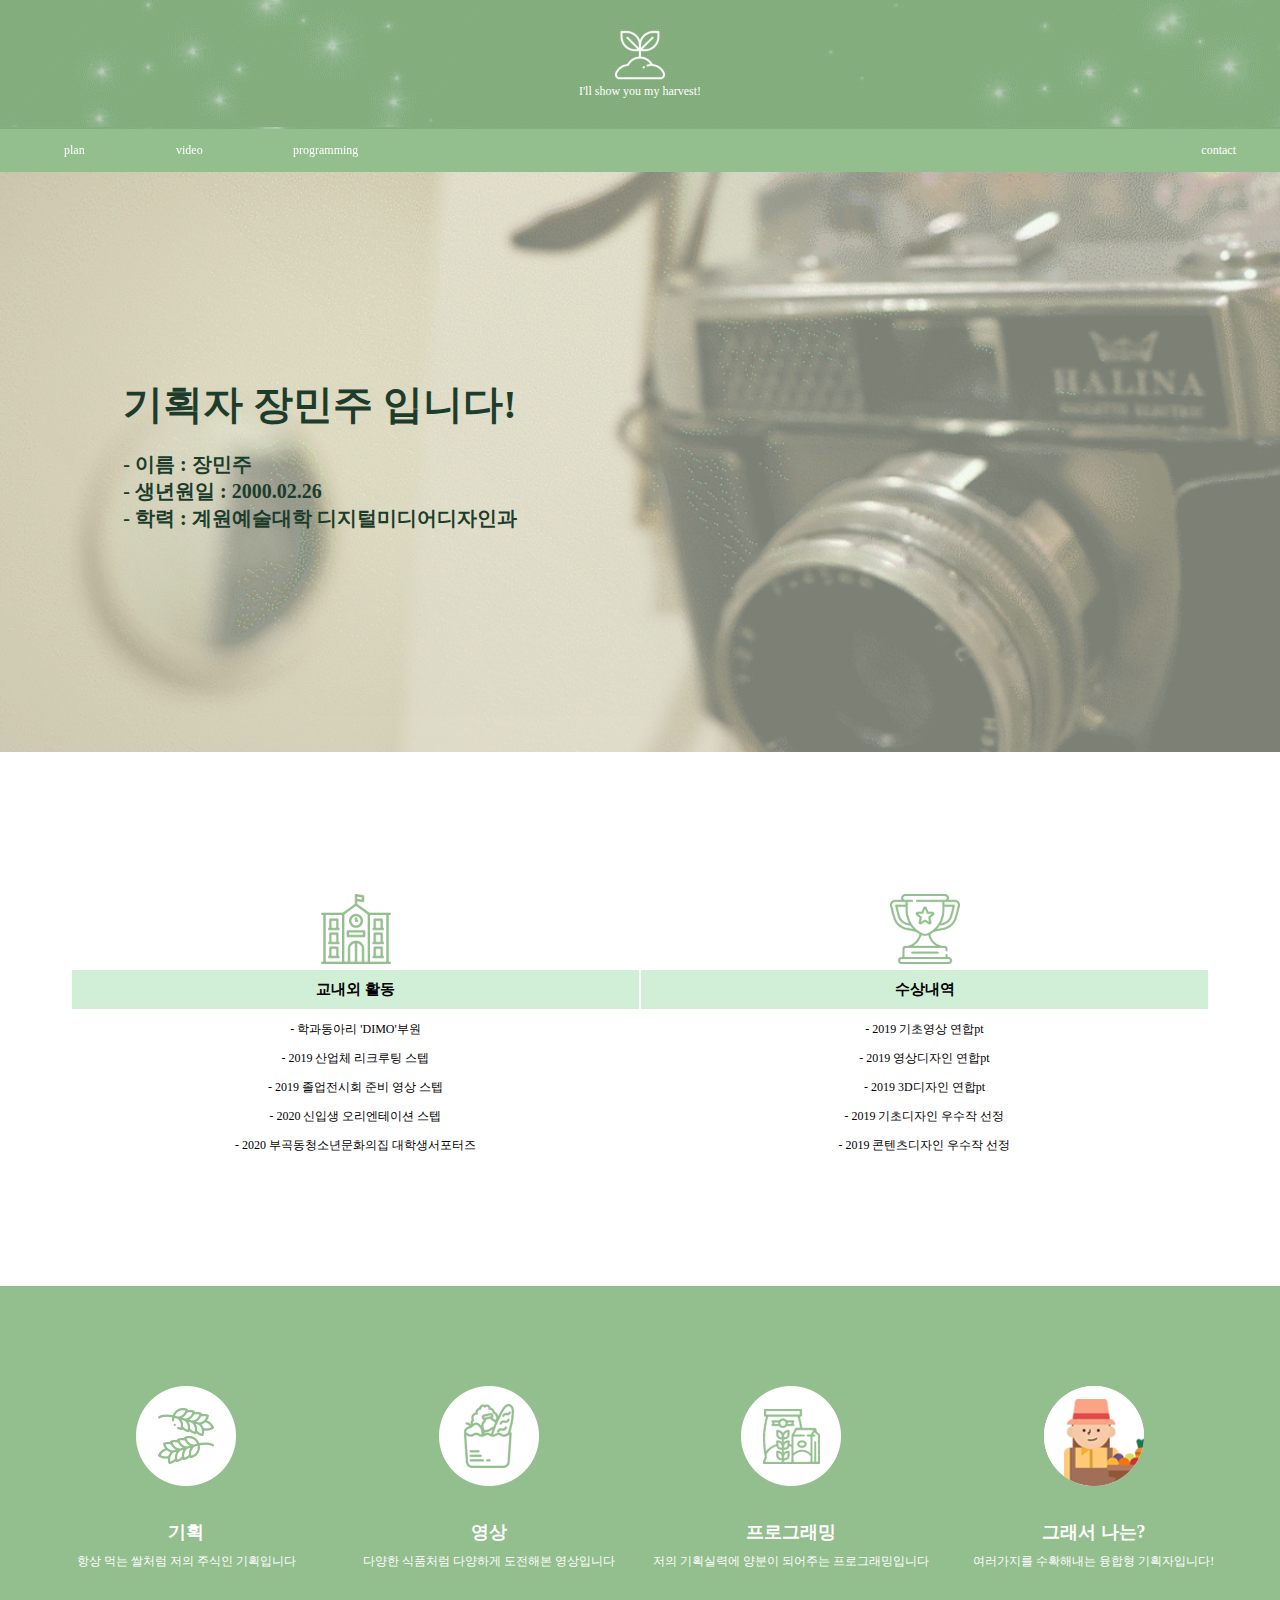
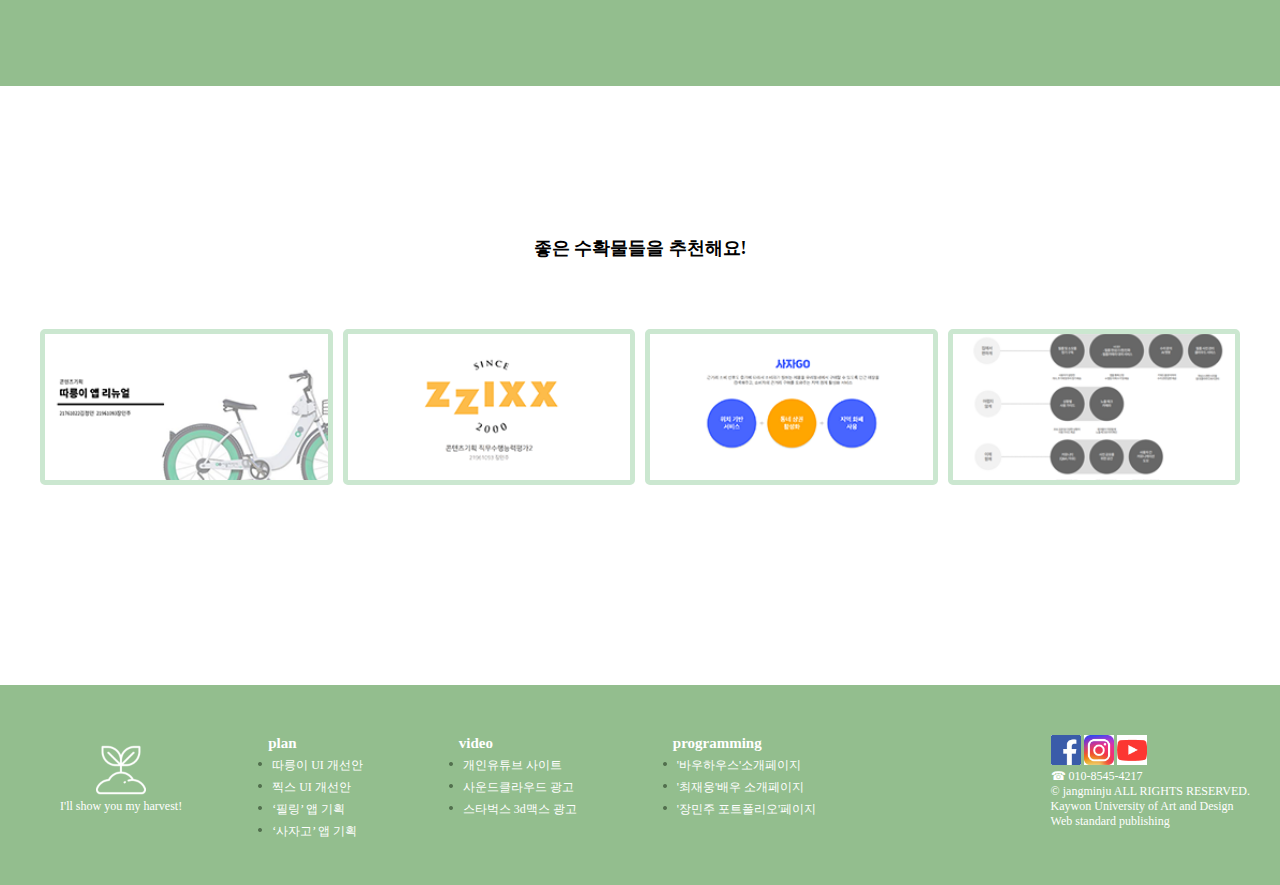
<file: index.html>
<!DOCTYPE html><!-- 21961093장민주 -->
<html lang="en" dir="ltr">
  <head>
    <link rel="stylesheet" href="main.css">
    <link rel="stylesheet" href="common.css">

    <meta name="viewport" content="width=device-width, initial-scale=1.0">
    <meta charset="utf-8">
    <title></title>
  </head>
  <body>


    <div class="header">
    <a href="index.html"><img src="./img/plant.png" alt="" width="50"></a>
    <p>I'll show you my harvest!</p>
    </div>

    <div class="topnav" >
      <ul id="main_menu">
        <li><a href="plan1.html" class="button">plan</a></li>
        <li><a href="video1.html" class="button"> video</a></li>
        <li><a href="programming1.html" class="button">programming</a></li>
        <a href="contact.html" class="button" style="float:right;">contact</a>
      </ul>
    </div>



    <section class="img">
          <div class="img-cover"><h2>
            기획자 장민주 입니다!<h2>
          <h3><p>- 이름 : 장민주<br>
            - 생년원일 : 2000.02.26<br>
            - 학력 : 계원예술대학 디지털미디어디자인과<br></h3>
</div>
    </section>

    <div class="page">
    <section>
      <table id='me'>
        <tr>
          <td><img src="./img/학교.png" alt="" width="70"></td>
          <td><img src="./img/상장.png" alt="" width="70"></td>
        </tr>
        <tr>
          <th id='ma'>교내외 활동</th>
          <th id='ma'>수상내역</th>
        </tr>
        <tr>
          <td>- 학과동아리 'DIMO'부원</td>
          <td>- 2019 기초영상 연합pt</td>
        </tr>
        <tr>
          <td>- 2019 산업체 리크루팅 스텝</td>
          <td>- 2019 영상디자인 연합pt</td>
        </tr>
        <tr>
          <td>- 2019 졸업전시회 준비 영상 스텝</td>
          <td>- 2019 3D디자인 연합pt</td>
        </tr>
        <tr>
          <td>- 2020 신입생 오리엔테이션 스텝</td>
          <td>- 2019 기초디자인 우수작 선정</td>
        </tr>
        <tr>
          <td>- 2020 부곡동청소년문화의집 대학생서포터즈</td>
          <td>- 2019 콘텐츠디자인 우수작 선정</td>
        </tr>
      </table>
    </section>
</div>

<div class="page">

</div>

<div id="green">
  <div class="page">
    <div class="grid">
      <center>
    <img width="100" height="100" src="./img/기획.png" >
    <br><br><br><h2>기획</h2>
    <p>항상 먹는 쌀처럼
    저의 주식인 기획입니다</p>
      </center>

      <center>
    <img width="100" height="100" src="./img/영상.png" >
    <br><br><br><h2>영상</h2>
    <p>다양한 식품처럼 다양하게 도전해본 영상입니다</p>
    </center>

    <center>
    <img width="100" height="100"  src="./img/프밍.png" >
    <br><br><br><h2>프로그래밍</h2>
    <p>저의 기획실력에 양분이 되어주는 프로그래밍입니다</p>
    </center>

    <center>
    <img width="100" height="100"  src="./img/나자신.png" >
    <br><br><br><h2>그래서 나는?</h2>
    <p>여러가지를 수확해내는 융합형 기획자입니다!</p>
    </center>
  </div>
  </div>
  </div>

<div class="page">
    <div class="child-page-listing">

      <center>
      <h2>좋은 수확물들을 추천해요!</h2>
      </center><br><br><br><br>

      <div class="grid-container">

        <article class="location-listing">

          <a class="location-title" href="plan1.html">
                        따릉이 UI 개선안                      </a>

          <div class="location-image">
            <a href="#">
            <img width="290" height="150" src="./img/플랜1.png" alt="따릉이">      </a>

          </div>

        </article>


        <article class="location-listing">

          <a class="location-title" href="plan2.html">
                        찍스 UI 개선안                    </a>

          <div class="location-image">
            <a href="#">
            <img width="290" height="150" src="./img/플랜2.png" alt="찍스">  </a>

          </div>

        </article>

        <article  class="location-listing">

          <a class="location-title" href="plan4.html">
            ‘사자고’ 앱 기획                  </a>

          <div class="location-image">
            <a href="#">
            <img width="290" height="150" src="./img/플랜3.png" alt="사자고">      </a>

          </div>

        </article>


            <article class="location-listing">

                  <a class="location-title" href="plan3.html">
                                ‘필링’ 앱 기획                  </a>

                  <div class="location-image">
                    <a href="#">
                    <img width="290" height="150" src="./img/플랜4.png" alt="필링">      </a>

                </div>

      </div>
      <!-- end grid container -->
</div>
</div>

  <footer>
    <div id="min">
    <a href="index.html"><img src="./img/plant.png" alt="" width="50"></a>
    <p>I'll show you my harvest!<br>
</p>
    </div>


    <section id='sitemap'>
    <div class="">
      <h3>plan</h3>
      <ul>
      <li><a href="plan1.html">따릉이 UI 개선안</a></li>
      <li><a href="plan2.html">찍스 UI 개선안</a></li>
      <li><a href="plan3.html">‘필링’ 앱 기획</a></li>
      <li><a href="plan4.html">‘사자고’ 앱 기획</a></li>
      </ul>
    </div>
    <div class="">
      <h3>video</h3>
      <ul>
      <li><a href="video1.html">개인유튜브 사이트</a></li>
      <li><a href="video2.html">사운드클라우드 광고</a></li>
      <li><a href="video3.html">스타벅스 3d맥스 광고</a></li>
      </ul>
    </div>
    <div class="">
      <h3>programming</h3>
      <ul>
      <li><a href="programming1.html">'바우하우스'소개페이지</a></li>
      <li><a href="programming2.html">'최재웅'배우 소개페이지</a></li>
      <li><a href="programming3.html">'장민주 포트폴리오'페이지</a></li>
      </ul>
    </div>
  </section>

  <div id="sns">
    <a href="https://www.facebook.com/profile.php?id=100026631318806"><img src="./img/sns1.png" alt="" width="30"></a>
      <a href="https://www.instagram.com/neat_min/?hl=ko"><img src="./img/sns2.png" alt="" width="30"></a>
        <a href="https://www.youtube.com/channel/UCIj6CadM2yWxQN_UgYMDx_Q?view_as=subscriber"><img src="./img/sns3.png" alt="" width="30"></a>
        <br>
        <p>☎  010-8545-4217<br>
        © jangminju ALL RIGHTS RESERVED.<br>
        Kaywon University of Art and Design<br>
        Web standard publishing</p>
  </div>
</footer>
<!-- 이미지 갤러릴ㄹㄹㄹㄹㄹㄹㄹㄹㄹㄹㄹㄹㄹㄹㄹㄹㄹㄹㄹㄹㄹㄹㄹㄹㄹㄹㄹㄹㄹㄹㄹㄹㄹㄹㄹㄹㄹ -->
  </body>
</html>
</file>
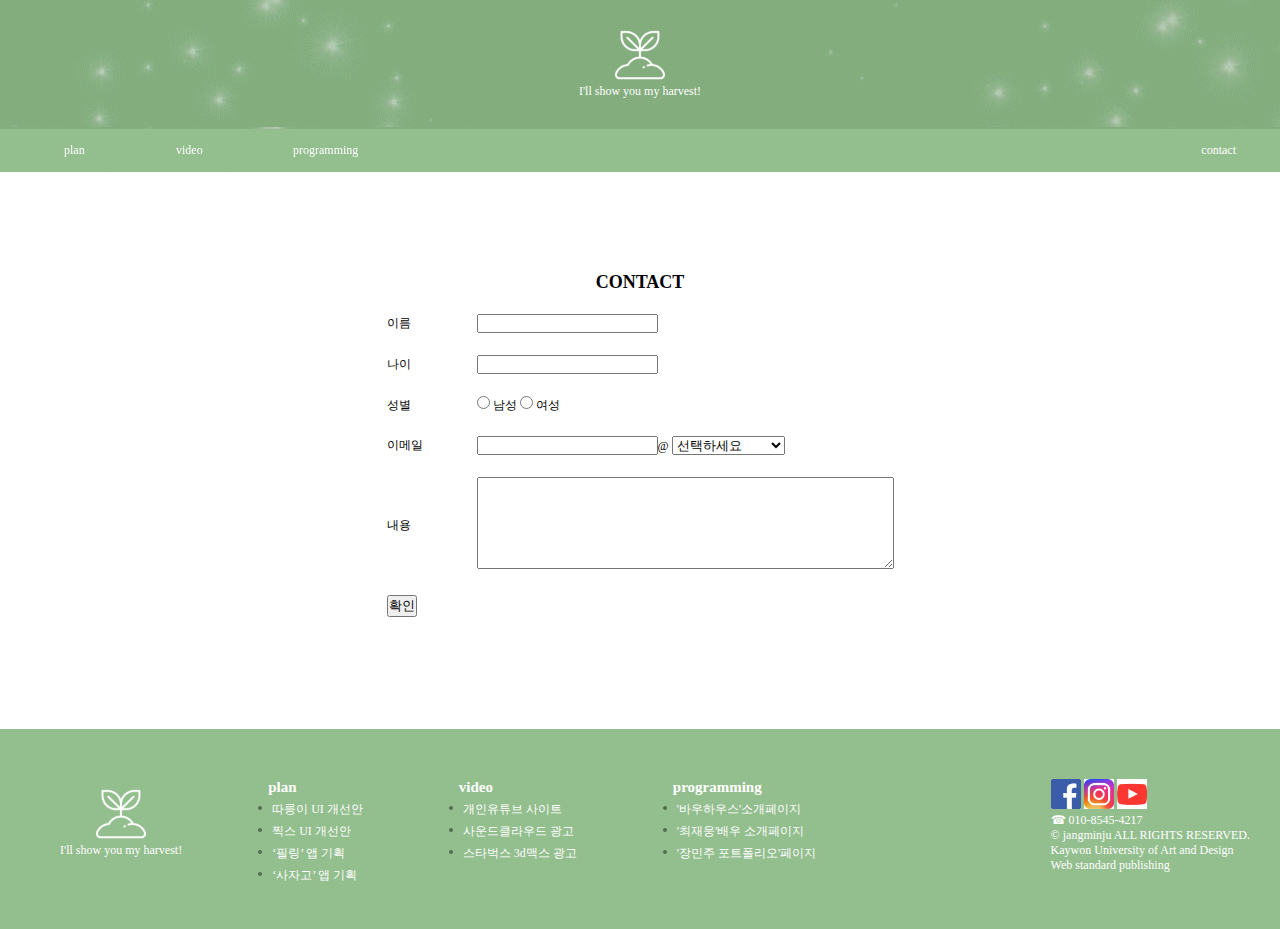
<file: contact.html>
<!DOCTYPE html>
<html lang="en" dir="ltr">
  <head>
    <link rel="stylesheet" href="common.css">
        <link rel="stylesheet" href="detail.css">
    <meta name="viewport" content="width=device-width, initial-scale=1.0">
    <meta charset="utf-8">
    <title></title>
  </head>
  <body>


    <div class="header">
    <a href="index.html"><img src="./img/plant.png" alt="" width="50"></a>
    <p>I'll show you my harvest!</p>
    </div>

    <div class="topnav" >
      <ul id="main_menu">
        <li><a href="plan1.html" class="button">plan</a></li>
        <li><a href="video1.html" class="button"> video</a></li>
        <li><a href="programming1.html" class="button">programming</a></li>
        <a href="contact.html" class="button" style="float:right;">contact</a>
      </ul>
    </div>


    <div class="page" id="juju">
      <center>
      <h2 align = "center">CONTACT</h2>
      <form>
        <div class="contact" style= "margin:0 auto;">
      <table>
    <tr>
      <td>이름 </td><td width='30'></td><td><input type="text"></td>
    </tr>

    <tr>
      <td>나이</td><td width='30'></td><td><input type="text"></td>
    </tr>

    <tr>
    <td> 성별  </td><td width='30'></td><td><input type= 'radio'> 남성
    <input type="radio"> 여성</td>
    </tr>
    <tr>
      <td>이메일</td><td width='30'></td><td><input type="text">@
    <select>
      <option>선택하세요</option>
      <option>naver.com</option>
      <option>hanmail.com</option>
      <option>집적입력하세요</option>
    </select>
    </td>
    </tr>

      <tr>
      <td>내용</td><td width='30'></td><td><textarea rows="6" cols="50"></textarea></td>
    </tr>

    <tr>
    <td colspan='3'><button>확인</button></td>
  </tr>
  </table>
</center>
    </div>
  </div>


    <div class="clear">

    </div>

  <footer>
    <div id="min">
    <a href="index.html"><img src="./img/plant.png" alt="" width="50"></a>
    <p>I'll show you my harvest!<br>
</p>
    </div>


    <section id='sitemap'>
    <div class="">
      <h3>plan</h3>
      <ul>
      <li><a href="plan1.html">따릉이 UI 개선안</a></li>
      <li><a href="plan2.html">찍스 UI 개선안</a></li>
      <li><a href="plan3.html">‘필링’ 앱 기획</a></li>
      <li><a href="plan4.html">‘사자고’ 앱 기획</a></li>
      </ul>
    </div>
    <div class="">
      <h3>video</h3>
      <ul>
      <li><a href="video1.html">개인유튜브 사이트</a></li>
      <li><a href="video2.html">사운드클라우드 광고</a></li>
      <li><a href="video3.html">스타벅스 3d맥스 광고</a></li>
      </ul>
    </div>
    <div class="">
      <h3>programming</h3>
      <ul>
      <li><a href="programming1.html">'바우하우스'소개페이지</a></li>
      <li><a href="programming2.html">'최재웅'배우 소개페이지</a></li>
      <li><a href="programming3.html">'장민주 포트폴리오'페이지</a></li>
      </ul>
    </div>
  </section>

  <div id="sns">
    <a href="https://www.facebook.com/profile.php?id=100026631318806"><img src="./img/sns1.png" alt="" width="30"></a>
      <a href="https://www.instagram.com/neat_min/?hl=ko"><img src="./img/sns2.png" alt="" width="30"></a>
        <a href="https://www.youtube.com/channel/UCIj6CadM2yWxQN_UgYMDx_Q?view_as=subscriber"><img src="./img/sns3.png" alt="" width="30"></a>
        <br>
        <p>☎  010-8545-4217<br>
        © jangminju ALL RIGHTS RESERVED.<br>
        Kaywon University of Art and Design<br>
        Web standard publishing</p>
  </div>
</footer>
<!-- 이미지 갤러릴ㄹㄹㄹㄹㄹㄹㄹㄹㄹㄹㄹㄹㄹㄹㄹㄹㄹㄹㄹㄹㄹㄹㄹㄹㄹㄹㄹㄹㄹㄹㄹㄹㄹㄹㄹㄹㄹ -->
  </body>
</html>
</file>
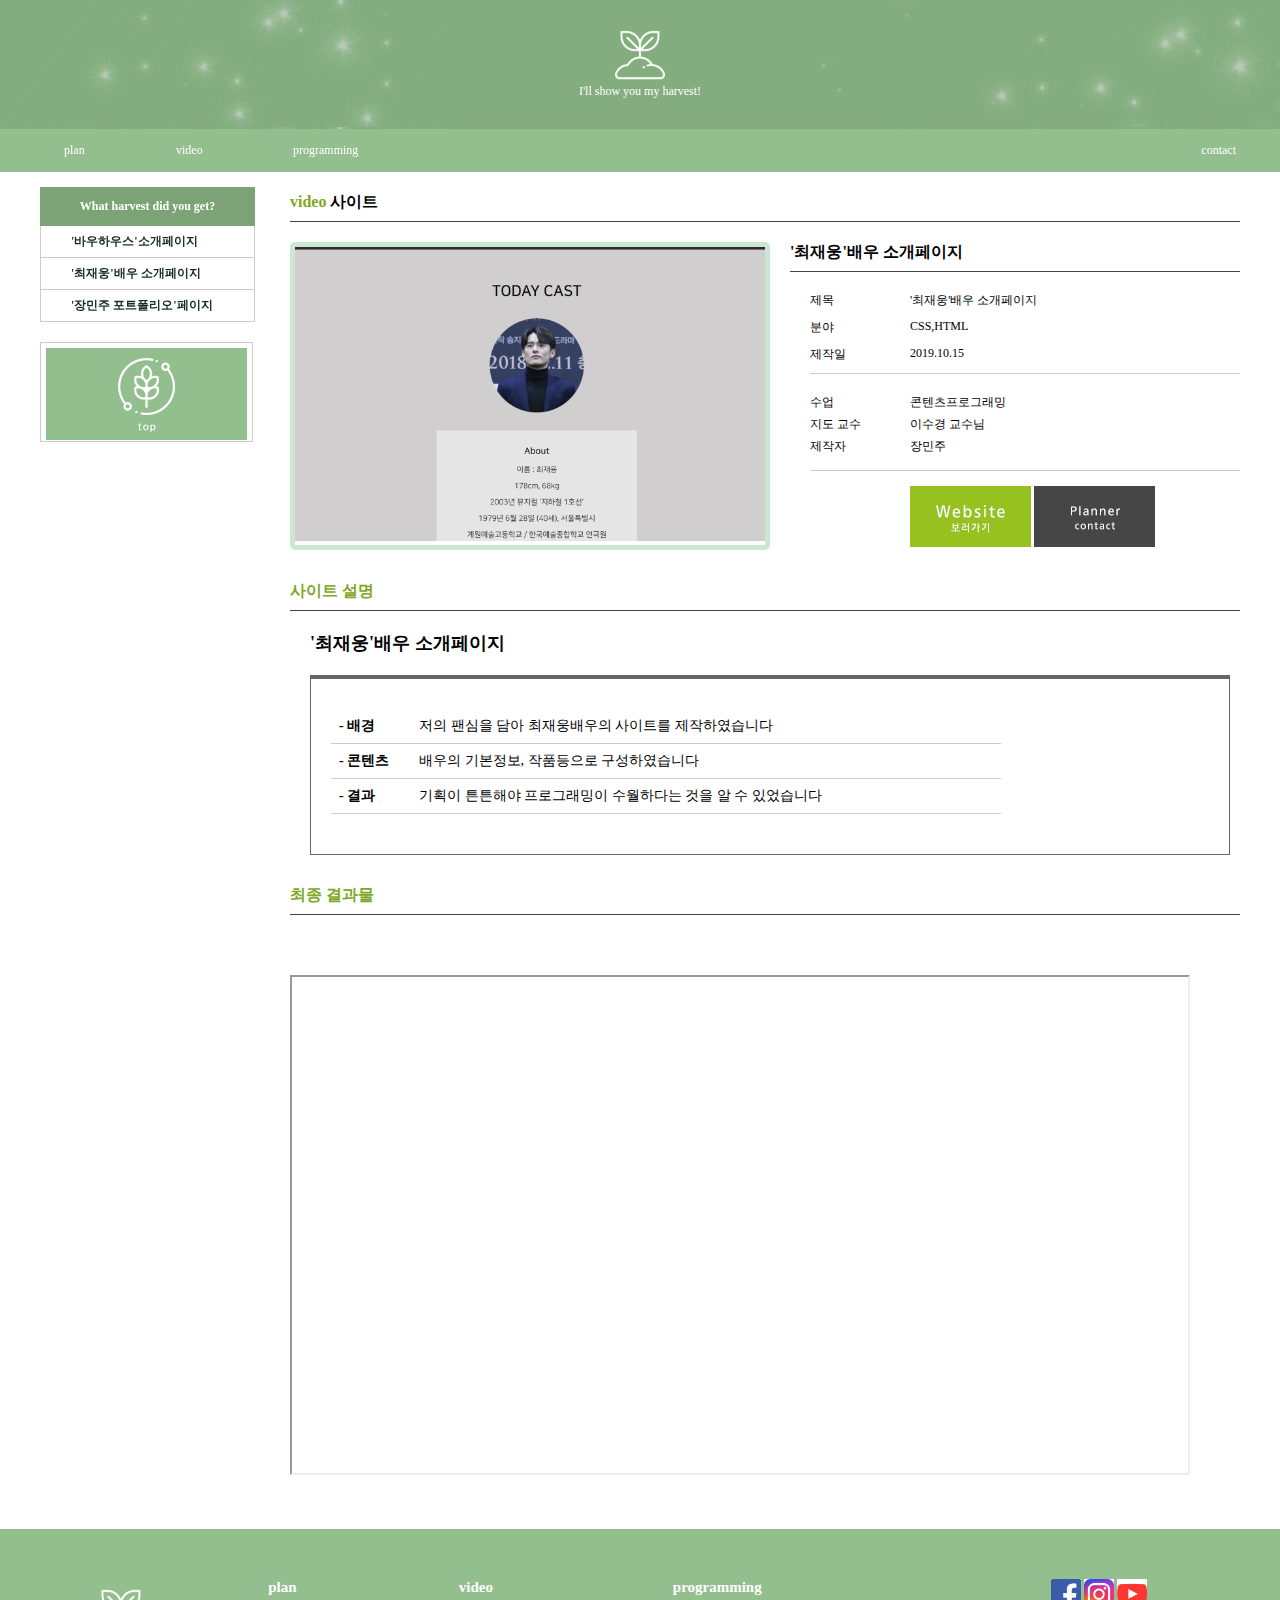
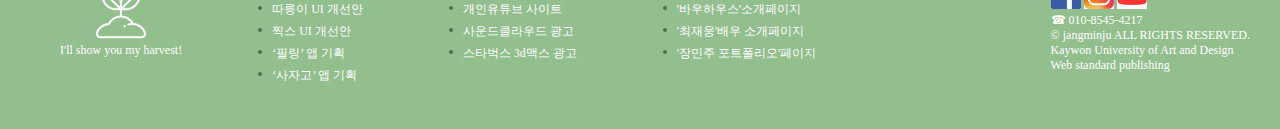
<file: programming2.html>
<!DOCTYPE html><!-- 21961093장민주 -->
<html lang="en" dir="ltr">
  <head>
    <link rel="stylesheet" href="common.css">
        <link rel="stylesheet" href="detail.css">
    <meta name="viewport" content="width=device-width, initial-scale=1.0">
    <meta charset="utf-8">
    <title></title>
  </head>
  <body>


    <div class="header">
    <a href="index.html"><img src="./img/plant.png" alt="" width="50"></a>
    <p>I'll show you my harvest!</p>
    </div>

    <div class="topnav" >
      <ul id="main_menu">
        <li><a href="plan1.html" class="button">plan</a></li>
        <li><a href="video1.html" class="button"> video</a></li>
        <li><a href="programming1.html" class="button">programming</a></li>
        <a href="contact.html" class="button" style="float:right;">contact</a>
      </ul>
    </div>


    <div class="page">
      <!-- heeeeeeeeeeeeeeeeeeeeeeeeeeeeeeeeeeader -->
        <aside id="left">
          <div id="cat_title">
            What harvest did you get?
          </div>

          <ul>
            <li><a href="programming1.html">'바우하우스'소개페이지</a></li>
            <li><a href="programming2.html">'최재웅'배우 소개페이지</a></li>
            <li><a href="programming3.html">'장민주 포트폴리오'페이지</a></li>
          </ul>
          <div id="customer">
          <a href="#"><img src="./img/hp.png" alt=""></a>
          </div>
        </aside>
      </section>

        <!-- fooooooooooooooooooooooooooooooooooter -->


        <section id='right'>
          <section id='summary'>
            <h3><span>video </span>사이트</h3>
            <section id="summary1">
              <div class="lala">
                <img src="./img/pro2.png"  alt="">
              </div>
            </section><!-- IDEA: 첫번쨰꺼 -->
            <section id="summary2">
              <h3>'최재웅'배우 소개페이지</h3>
              <div class="item">
                <ul>
                  <li>
                  <div class="col1">제목</div>
                  <div  class="col2">'최재웅'배우 소개페이지</div >
                  <div class="clear"></div>
                  </li>
                  <li>
                  <div class="col1">분야</div>
                  <div  class="col2">CSS,HTML</div >
                  <div class="clear"></div>
                  </li>
                  <li>
                  <div class="col1">제작일</div>
                  <div  class="col2">2019.10.15</div >
                  <div class="clear"></div>
                  </li>
                </ul>
              </div><!-- IDEA: 여기까지 아이템 -->
              <ul class="size">
                <li>
                <div class="col1">수업</div>
                <div  class="col2">콘텐츠프로그래밍</div >
                <div class="clear"></div>
                </li>
                <li>
                <div class="col1">지도 교수</div>
                <div  class="col2">이수경 교수님</div >
                <div class="clear"></div>
                </li>

                <li>
                <div class="col1">제작자</div>
                <div  class="col2">장민주</div >
                <div class="clear"></div>
                </li>
              </ul><!-- IDEA: 여기는 사이즈 -->

              <ul class="buttons">
                <li><a href="https://min-00.github.io/"><img src="./img/버튼4.png" alt=""></a></li>
                <li><a href="contact.html"><img src="./img/버튼2.png" alt=""></a></li>
              </ul>
            </section>
            <div class="clear"></div>
          </section><!-- IDEA:  summary-->

          <section id="explanation">
            <h3>사이트 설명</h3>
            <h2>'최재웅'배우 소개페이지</h2>
            <div id='explanation_box'>
              <ul>
            <li>
            <div class="col1">- 배경</div>
            <div class="col2">저의 팬심을 담아 최재웅배우의 사이트를 제작하였습니다</div >
            <div class="clear"></div>
            </li>
            <li>
            <div class="col1">- 콘텐츠</div>
            <div  class="col2">배우의 기본정보, 작품등으로 구성하였습니다</div >
            <div class="clear"></div>
            </li>
            <li>
            <div class="col1">- 결과</div>
            <div  class="col2">기획이 튼튼해야 프로그래밍이 수월하다는 것을 알 수 있었습니다</div >
            <div class="clear"></div>
            </li>
              </ul>
            </div>
          </section><!-- IDEA: mudera -->

          <section id="required">
            <h3>최종 결과물</h3>
            <br><br><br><br>

        <iframe src="https://min-00.github.io/" width="900" height="500"></iframe>
        </section><!-- IDEA: right -->
    </div>

    <div class="clear">

    </div>

  <footer>
    <div id="min">
    <a href="index.html"><img src="./img/plant.png" alt="" width="50"></a>
    <p>I'll show you my harvest!<br>
</p>
    </div>


    <section id='sitemap'>
    <div class="">
      <h3>plan</h3>
      <ul>
      <li><a href="plan1.html">따릉이 UI 개선안</a></li>
      <li><a href="plan2.html">찍스 UI 개선안</a></li>
      <li><a href="plan3.html">‘필링’ 앱 기획</a></li>
      <li><a href="plan4.html">‘사자고’ 앱 기획</a></li>
      </ul>
    </div>
    <div class="">
      <h3>video</h3>
      <ul>
      <li><a href="video1.html">개인유튜브 사이트</a></li>
      <li><a href="video2.html">사운드클라우드 광고</a></li>
      <li><a href="video3.html">스타벅스 3d맥스 광고</a></li>
      </ul>
    </div>
    <div class="">
      <h3>programming</h3>
      <ul>
      <li><a href="programming1.html">'바우하우스'소개페이지</a></li>
      <li><a href="programming2.html">'최재웅'배우 소개페이지</a></li>
      <li><a href="programming3.html">'장민주 포트폴리오'페이지</a></li>
      </ul>
    </div>
  </section>

  <div id="sns">
    <a href="https://www.facebook.com/profile.php?id=100026631318806"><img src="./img/sns1.png" alt="" width="30"></a>
      <a href="https://www.instagram.com/neat_min/?hl=ko"><img src="./img/sns2.png" alt="" width="30"></a>
        <a href="https://www.youtube.com/channel/UCIj6CadM2yWxQN_UgYMDx_Q?view_as=subscriber"><img src="./img/sns3.png" alt="" width="30"></a>
        <br>
        <p>☎  010-8545-4217<br>
        © jangminju ALL RIGHTS RESERVED.<br>
        Kaywon University of Art and Design<br>
        Web standard publishing</p>
  </div>
</footer>
<!-- 이미지 갤러릴ㄹㄹㄹㄹㄹㄹㄹㄹㄹㄹㄹㄹㄹㄹㄹㄹㄹㄹㄹㄹㄹㄹㄹㄹㄹㄹㄹㄹㄹㄹㄹㄹㄹㄹㄹㄹㄹ -->
  </body>
</html>
</file>
<file: main.css>
/* 21961093장민주 */

/* navvvvvvvvvvvvvvvvvvvvvvvvvvvvvvvvvvvvvvvvvvvvvvvv */
#me{padding: 30px;
   margin-left: auto;
  margin-right: auto;
  margin-top: 100px;
  margin-bottom: 100px;
width: 100%;}

#me td{padding-top: 10px;
font-size: 12px; text-align: center;}

#ma{padding: 10px;
  font-size: 15px;
  width: 50%;
   text-align: center;
  background-color: rgb(209, 238, 215); }

/*리크루팅ㅇㅇㅇㅇㅇㅇㅇㅇㅇㅇㅇㅇㅇㅇㅇㅇㅇㅇㅇㅇㅇㅇㅇㅇㅇㅇㅇㅇㅇㅇㅇㅇㅇㅇㅇㅇㅇㅇㅇㅇㅇㅇㅇ */

  .img{
    position: relative;
    background-image: url(./img/min.png);
    background-repeat:repeat;
    height: 580px;
    background-size: cover;
    color:rgba(230, 255, 219, 0.4);
    background-attachment: fixed;
  }

  .img-cover{
   position: absolute;
   height: 100%;
   width: 100%;
   background-color: rgba(239, 254, 232, 0.5);
   z-index:1;
  }

  .img-cover h2{
     position: absolute;
     top:40%;
     left:25%;
     transform: translate(-50%, -50%);
     font-size:40px;
     color:rgb(29, 61, 44);
     z-index: 2;
     text-align: left;}

     @media ( max-width: 700px ) {
       .img-cover h2{left:40%;}}


     .img-cover h3{
        position: absolute;
        top:55%;
        left:25%;
        transform: translate(-50%, -50%);
        font-size:20px;
        color:rgb(29, 61, 44);
        z-index: 2;
        text-align: left;}

        @media ( max-width: 700px ) {
          .img-cover h3{left:40%;}}
/* mainnnnnnnnnnnnnnnnnnnnnnnnnnnnnnnnnnnnnnnnnnnnnnnnnnnnnnnnnnnnnnnn */





  .grid-container {
    display: grid;
    grid-template-columns: repeat(auto-fill, minmax(290px, 1fr));
    grid-gap: 10px;
    margin-bottom: 200px;
  }
  .grid-container img{
    width: 100%; /* need to overwrite inline dimensions */
    height: 100%;}

/* hover styles */
.location-listing {
  position: relative;
}

.location-image {
  line-height: 0;
  overflow: hidden;
  border: solid 5px rgb(203, 231, 208);
  border-radius: 5px;
}

.location-image img {
  filter: blur(0px);
  transition: filter 0.3s ease-in;
  transform: scale(1.1);
transition: transform 0.3s ease-in;
}

.location-title {
  font-size: 1.5em;
  font-weight: bold;
  text-decoration: none;
  z-index: 1;
  position: absolute;
  height: 100%;
  width: 100%;
  top: 0;
  left: 0;
  opacity: 0;
  transition: opacity .5s;
  background: rgba(0, 91, 57, 0.4);
  color: white;

  /* position the text in t’ middle*/
  display: flex;
  align-items: center;
  justify-content: center;
}

.location-listing:hover .location-title {
  opacity: 1;
}

.location-listing:hover .location-image img {
  filter: blur(2px); transform: scale(1.4);
}


/* for touch screen devices */
@media (hover: none) {
  .location-title {
    opacity: 1;
  }
  .location-image img {
    filter: blur(2px);
  }
}
</file>
<file: common.css>
/* 21961093장민주 */
*{margin:0;
padding:0;  box-sizing: border-box;}

body{font-family:'나눔스퀘어';
font-size:12px;}

ul{list-style-type:none;}

.clear{clear:both;}


h2 {
  margin-bottom: .5em;}


.page{width:1200px;
margin:0 auto;}

@media ( max-width: 1200px ) {
  .page{width:100%;}}

#main_menu{margin-left: 20px;
margin-right: 20px;}

/* 레이아웃 */
#main_menu li{
display: inline-block;
margin-left: 20px;
margin-right: 20px;
vertical-align: middle;
-webkit-transform: perspective(1px) translateZ(0);
transform: perspective(1px) translateZ(0);
position: relative;
overflow: hidden;}

.button {
display: inline-block;
padding: 1em;
text-decoration: none;
background-image: linear-gradient(#dfffdb,white), linear-gradient(#93be8e, #93be8e);
background-size: 0 5px, auto;
background-repeat: no-repeat;
background-position: center bottom;
transition: all .2s ease-out;
}

.button:hover {background-size: 100% 5px, auto;}

/* navvvvvvvvvvvvvvvvvvvvvvvvvvvvvvvvvvvvvvvvvvvvvvvv */


.header {

  padding: 30px;
  text-align: center;

  background-image: url(./img/banner.gif);
  color: white;
}

.header h1 {
  font-size: 50px;
}

/* Style the top navigation bar */
.topnav {
  overflow: hidden;
  background-color: #93be8e;

}

/* Style the topnav links */
.topnav a {
  float: left;
  display: block;
  color: #f2f2f2;
  text-align: center;
  padding: 14px 24px;
  text-decoration: none;
}

/* Change color on hover */
.topnav a:hover {
  background-color: #ddd;
  color: rgb(38, 60, 21);
}


/* --------------------------- */

#min{padding: 30px;
text-align: center;
float: left;
color: white;}

  #sitemap{padding: 20px 0 0 15px; }
    #sitemap div{height: 140px;
      float:left;
      margin:0 40px 0 40px;}

      #sitemap h3{font-size:15px;
      color:#ffffff;
    margin-left:16px;}

    #sitemap ul{color:rgb(242, 255, 237);}

      #sitemap li{margin: 5px 0 0 20px;
      list-style-image:url(./img/dot.png)}

      a:link, a:visited, a:hover, a:active{text-decoration:none;
      color:#ffffff;}
      /* --------------------------- */

#green{background-color: #93be8e;
height: 400px;
padding-top: 100px;
padding-bottom: 100px;
margin-bottom: 150px;}

@media ( max-width: 1200px ) {
  #green{height:100%;}}

.grid{
  display: grid;
  grid-template-columns: repeat(auto-fill, minmax(290px, 1fr));
  grid-gap: 10px;
  color: white;
}


footer{padding: 30px;
  height:200px;
  background-color: #93be8e;}

  @media ( max-width: 1100px ) {
    footer{height:500px;}}


#sns{float:right;
color: #ffffff;}
</file>
<file: detail.css>
/* 21961093장민주 */
.lala{
border: solid 5px rgb(203, 231, 208);
border-radius: 5px;}

.lala img{width: 470px;}

#juju{margin-top: 100px;
margin-bottom: 100px;}

#juju td{padding: 10px;}

aside#left{width: 215px;
float: left;
margin-top: 15px;
font-weight: bold;
position: fixed;
}

aside#left a{color:#162d22;}

aside#left #cat_title{padding: 12px;
background-color: #7ba376;
color: #ffffff;
text-align: center;}

aside#left li{
  color: #666666;
  padding: 7px 0 7px 30px;
  border-left: solid 1px #cccccc;
  border-right: solid 1px #cccccc;
  border-bottom: solid 1px #cccccc;
}

aside#left #customer{width: 213px;
height: 100px;
margin-top:20px;
border:solid 1px #cccccc;
background-color: #ffffff;}

aside#left #customer img{margin: 5px 5px 5px 5px;}

/* 중간서어어어어어어어어어ㅓ어어어어어어ㅓ어어어어어언 */

section#right{width: 950px;
float: right;
margin-top: 20px;}

section#right #summary h3{font-size: 16px;
padding-bottom: 8px;
border-bottom: solid 1px #444444;}

section#right #summary h3 span{color: #80a727;}

section#right #summary1{float: left;
margin-top: 20px;}

section#right #summary1 .buttons{text-align: center;
margin-top: 10px;}

section#right #summary2{width: 450px;
float: right;
margin-top: 20px;}

section#right #summary2 .item{margin: 20px 0 0 20px;
padding-bottom: 10px;
border-bottom: solid 1px #cccccc;}

section#right #summary2 .item li{margin: 10px 0 0 0;}

section#right #summary2 .col1{width: 100px;
float: left;}

section#right #summary2 .col2{width: 200px;
float:left;}

section#right #summary2 .size{margin: 20px 0 0 20px;
padding-bottom: 10px;
border-bottom: solid 1px #cccccc;}

section#right #summary2 .size li{margin: 5px 0;}

section#right #summary2 .buttons{margin:15px 0 0 120px;}

section#right #summary2 .buttons li{display: inline;}

/* 중간서어어어어어어어어어ㅓ어어어어어어ㅓ어어어어어언 */

section#right #explanation h3{font-size: 16px;
padding-bottom: 8px;
margin-top: 30px;
border-bottom: solid 1px #444444;
color:#80a727;}

section#right #explanation h2{margin: 20px 0 0 20px;}

section#right #explanation_box{width: 920px;
height: 180px;
margin: 20px 0 0 20px;
border: solid 1px #666666;
border-top: solid 4px #666666;
background-color: #ffffff;}

section#right #explanation_box ul{padding: 30px 0 0 20px;
font-size: 14px;}

section#right #explanation_box li{width: 670px;
padding: 8px;
border-bottom: solid 1px #cccccc;}

section#right #explanation_box .col1{float: left;
width: 80px;
font-weight: bold;}

section#right #explanation_box .col2{float: left;}

section#right #explanation_box .col2 span{color: #0000ff;
font-weight: bold;}

/* 중간서어어어어어어어어어ㅓ어어어어어어ㅓ어어어어어언 */
section#right #required h3{font-size: 16px;
padding-bottom: 8px;
margin-top: 30px;
border-bottom: solid 1px #444444;
color:#80a727;}

section#right #required dl{margin: 20px 0 0 30px;}

section#right #required dt{font-size: 14px;
font-weight: bold;
margin-top: 20px;}

section#right #required dd{font-size: 13px;
margin: 5px 0 0 20px;}
section#right #required {margin-bottom: 50px;}
</file>
